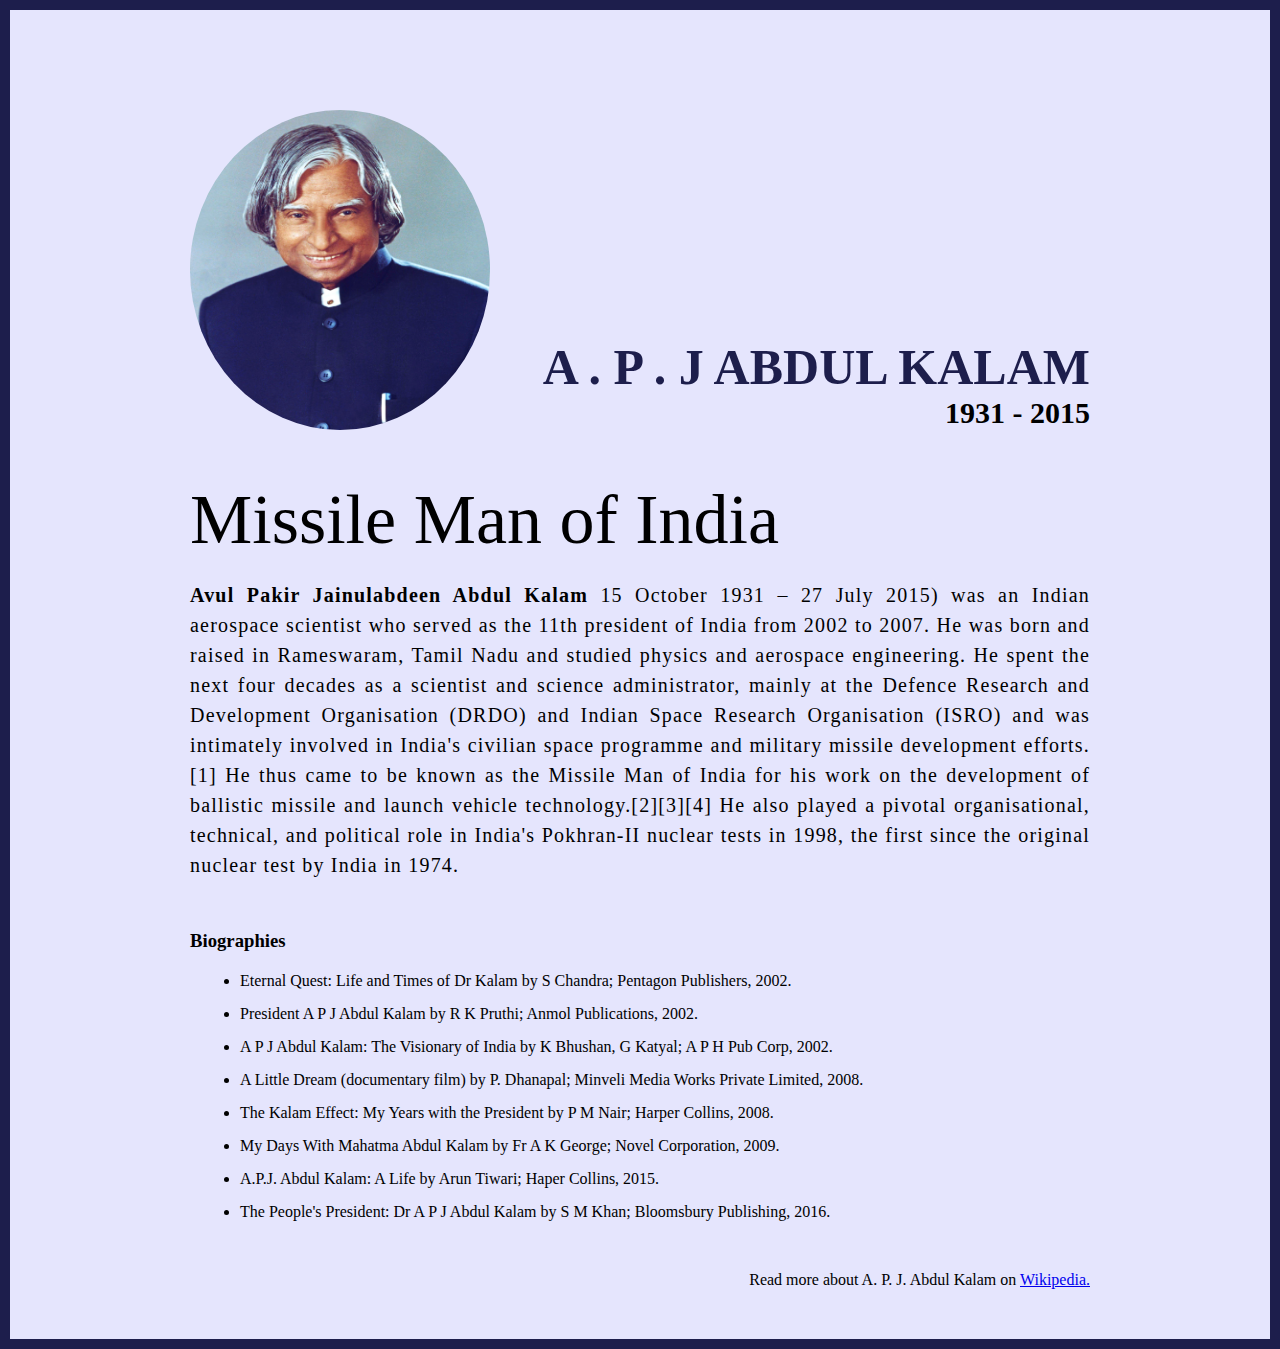
<file: Project_01/index.html>
<!DOCTYPE html>
<html lang="en">
  <head>
    <meta charset="UTF-8" />

    <meta http-equiv="X-UA-Compatible" content="IE=edge" />

    <meta name="viewport" content="width=device-width, initial-scale=1.0" />
    <title>The Tribute Website | A.P. J Abdul Kalam</title>
    <link
      rel="stylesheet"
      href="
    styles.css"
    />
  </head>

  <body>
    <div class="container">
      <div class="content">
        <section class="top_section">
          <div class="image_container">
            <img src="./images/apj.jpg" alt="tribute" />
          </div>
          <div>
            <h1>A . P . J Abdul Kalam</h1>

            <h4>1931 - 2015</h4>
          </div>
        </section>
        <section class="about_section">
          <h2>Missile Man of India</h2>
          <p>
            <b>Avul Pakir Jainulabdeen Abdul Kalam</b> 15 October 1931 – 27 July
            2015) was an Indian aerospace scientist who served as the 11th
            president of India from 2002 to 2007. He was born and raised in
            Rameswaram, Tamil Nadu and studied physics and aerospace
            engineering. He spent the next four decades as a scientist and
            science administrator, mainly at the Defence Research and
            Development Organisation (DRDO) and Indian Space Research
            Organisation (ISRO) and was intimately involved in India's civilian
            space programme and military missile development efforts.[1] He thus
            came to be known as the Missile Man of India for his work on the
            development of ballistic missile and launch vehicle
            technology.[2][3][4] He also played a pivotal organisational,
            technical, and political role in India's Pokhran-II nuclear tests in
            1998, the first since the original nuclear test by India in 1974.
          </p>
        </section>
        <section class="biography_section">
          <h3>Biographies</h3>
          <ul>
            <li>
              Eternal Quest: Life and Times of Dr Kalam by S Chandra; Pentagon
              Publishers, 2002.
            </li>
            <li>
              President A P J Abdul Kalam by R K Pruthi; Anmol Publications,
              2002.
            </li>
            <li>
              A P J Abdul Kalam: The Visionary of India by K Bhushan, G Katyal;
              A P H Pub Corp, 2002.
            </li>
            <li>
              A Little Dream (documentary film) by P. Dhanapal; Minveli Media
              Works Private Limited, 2008.
            </li>
            <li>
              The Kalam Effect: My Years with the President by P M Nair; Harper
              Collins, 2008.
            </li>
            <li>
              My Days With Mahatma Abdul Kalam by Fr A K George; Novel
              Corporation, 2009.
            </li>
            <li>
              A.P.J. Abdul Kalam: A Life by Arun Tiwari; Haper Collins, 2015.
            </li>
            <li>
              The People's President: Dr A P J Abdul Kalam by S M Khan;
              Bloomsbury Publishing, 2016.
            </li>
          </ul>
        </section>
        <footer>
          <p>
            Read more about A. P. J. Abdul Kalam on
            <a href="https://en.wikipedia.org/wiki/A._P._J._Abdul_Kalam"
              >Wikipedia.</a
            >
          </p>
        </footer>
      </div>
    </div>
  </body>
</html>
</file>
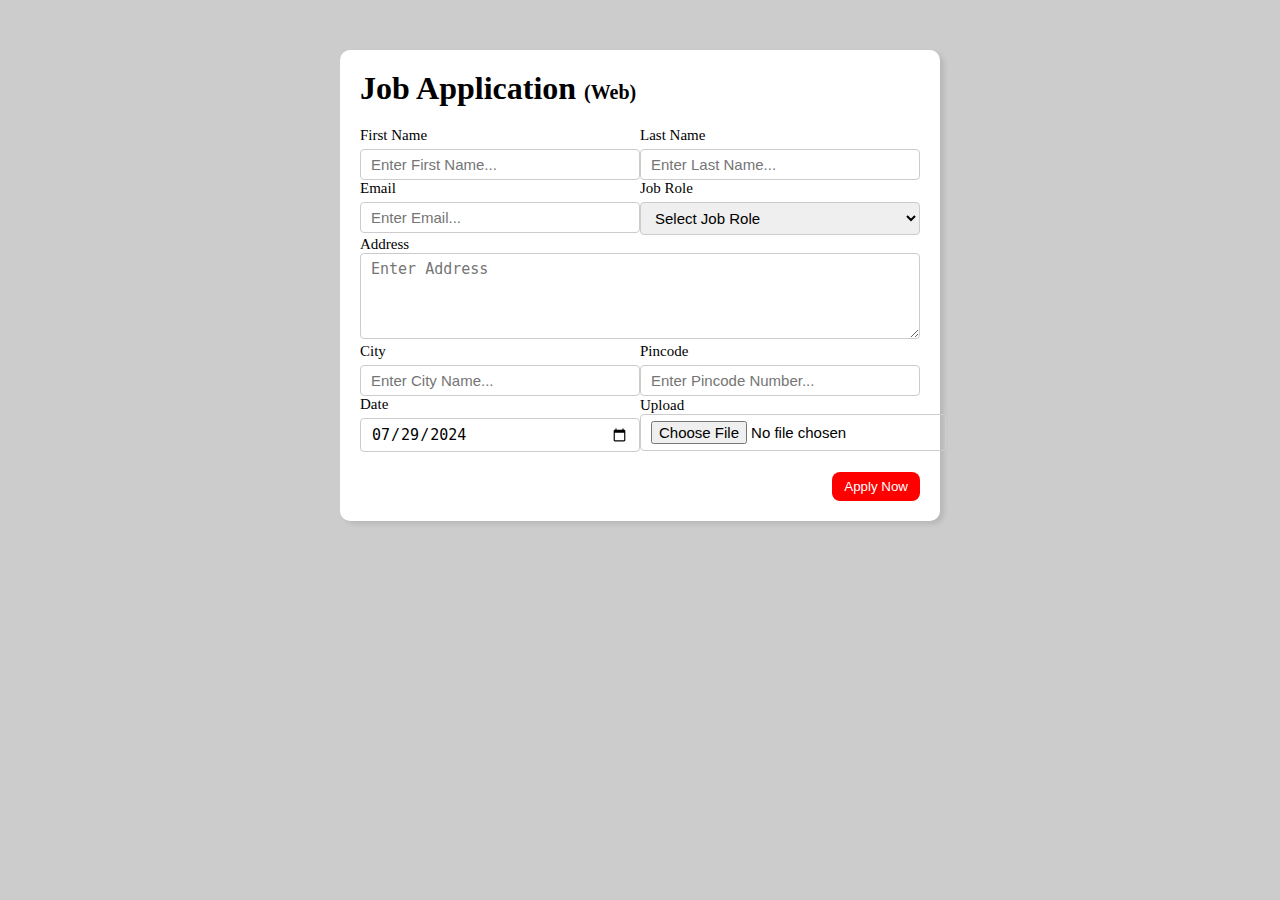
<file: Project_02/index.html>
<!DOCTYPE html>
<html lang="en">
  <head>
    <meta charset="UTF-8" />
    <meta name="viewport" content="width=device-width, initial-scale=1.0" />
    <title>Job Application Form</title>
    <link rel="stylesheet" href="styles.css" />
  </head>
  <body>
    <div class="container">
      <div class="apply_box">
        <h1>Job Application <span class="title_small">(Web)</span></h1>
        <form action="">
          <div class="form_container">
            <div class="form_control">
              <label for="first_name">First Name</label>
              <input
                id="first_name"
                name="first_name"
                placeholder="Enter First Name..."
              />
            </div>
            <div class="form_control">
              <label for="last_name">Last Name</label>
              <input
                id="last_name"
                name="last_name"
                placeholder="Enter Last Name..."
              />
            </div>
            <div class="form_control">
              <label for="email">Email</label>
              <input
                type="email"
                id="Email"
                name="Email"
                placeholder="Enter Email..."
              />
            </div>
            <div class="form_control">
              <label for="job_role">Job Role</label>
              <select id="job_role" name="job_role">
                <option value="">Select Job Role</option>
                <option value="fronted">Fronted Developer</option>
                <option value="backed">Backend Developer</option>
                <option value="full_stack">Full Stack Developer</option>
                <option value="ui_ux">UI UX Designer</option>
              </select>
            </div>
            <div class="textarea_control">
              <label for="address">Address</label>
              <textarea
                id="address"
                name="address"
                rows="4"
                cols="50"
                placeholder="Enter Address"
              ></textarea>
            </div>
            <div class="form_control">
              <label for="city">City</label>
              <input id="city" name="city" placeholder="Enter City Name..." />
            </div>
            <div class="form_control">
              <label for="pincode">Pincode</label>
              <input
                type="number"
                name="pincode"
                placeholder="Enter Pincode Number..."
              />
            </div>
            <div class="form_control">
              <label for="date">Date</label>
              <input value="2024-07-29" type="date" id="date" name="date" />
            </div>
            <div class="upload">
              <label for="upload">Upload</label>
              <input type="file" id="upload" name="upload" />
            </div>
          </div>
          <div class="button_container">
            <button type="submit">Apply Now</button>
          </div>
        </form>
      </div>
    </div>
  </body>
</html>
</file>
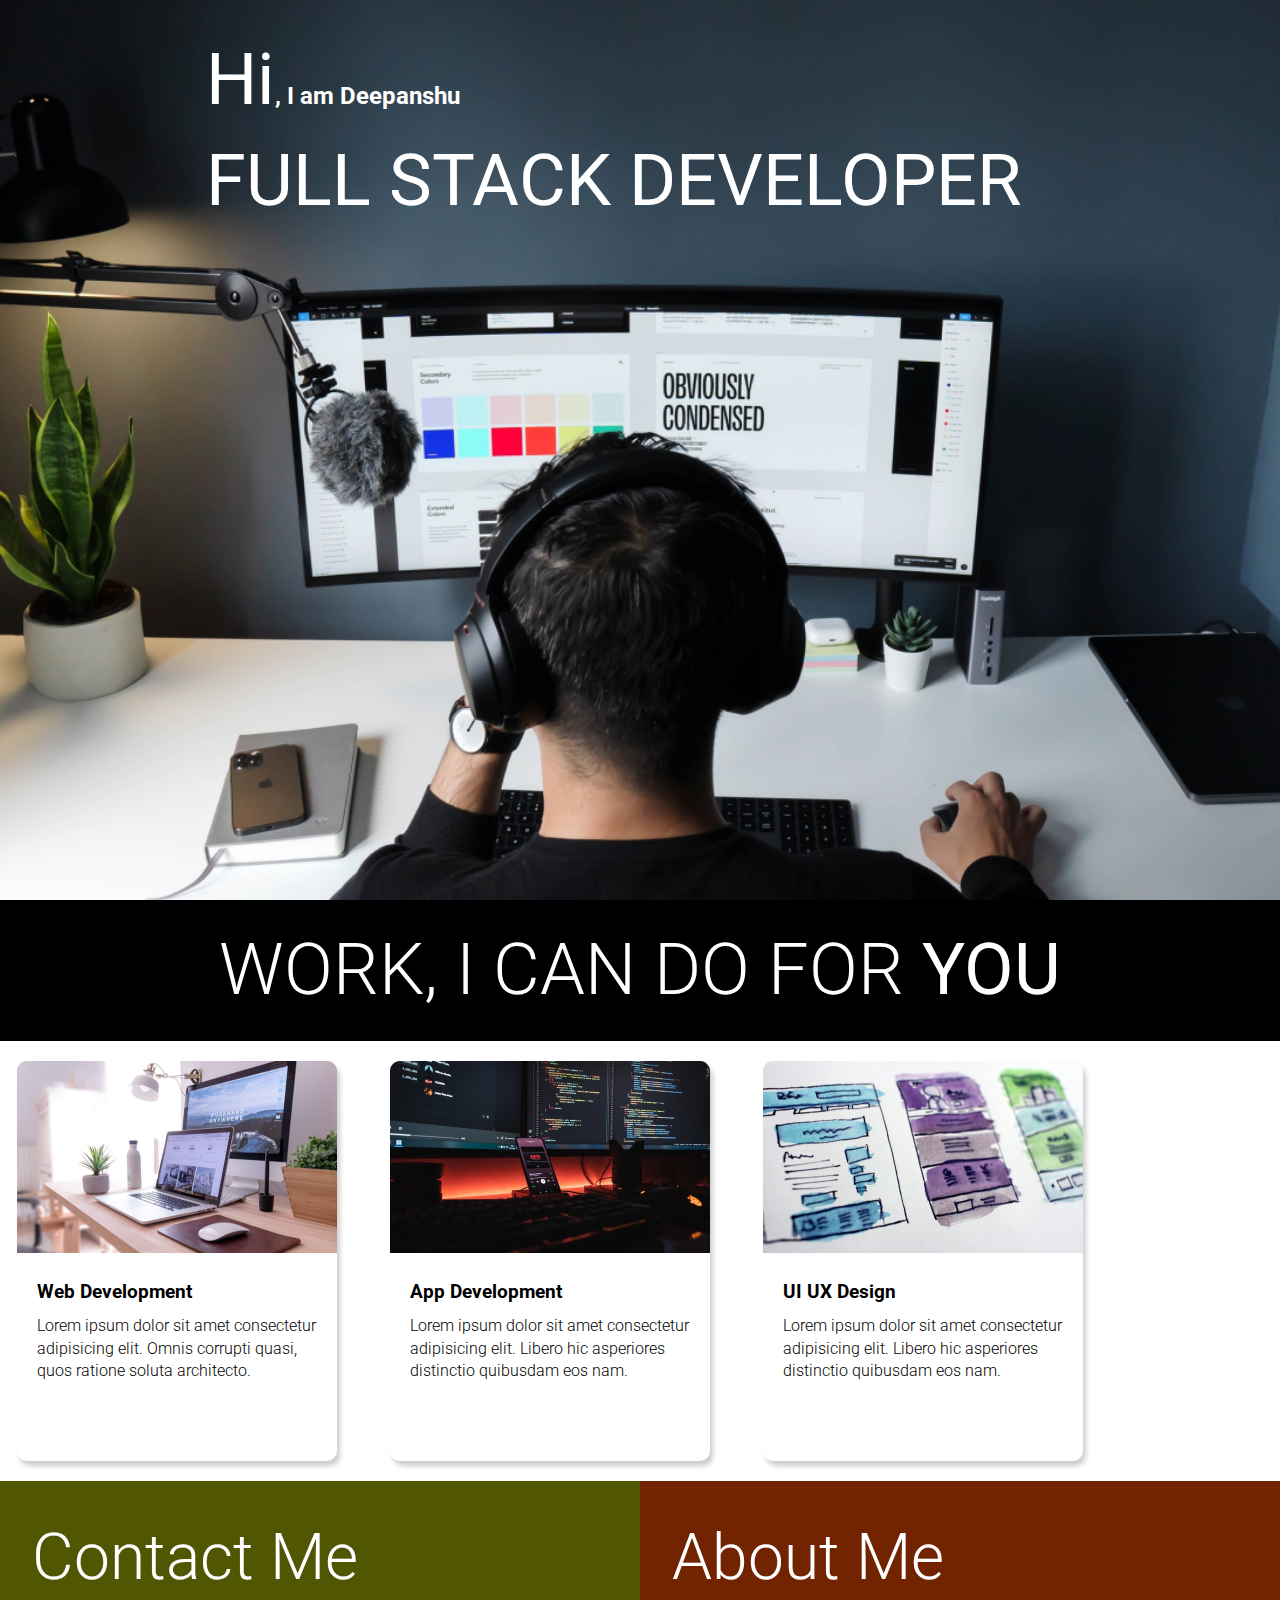
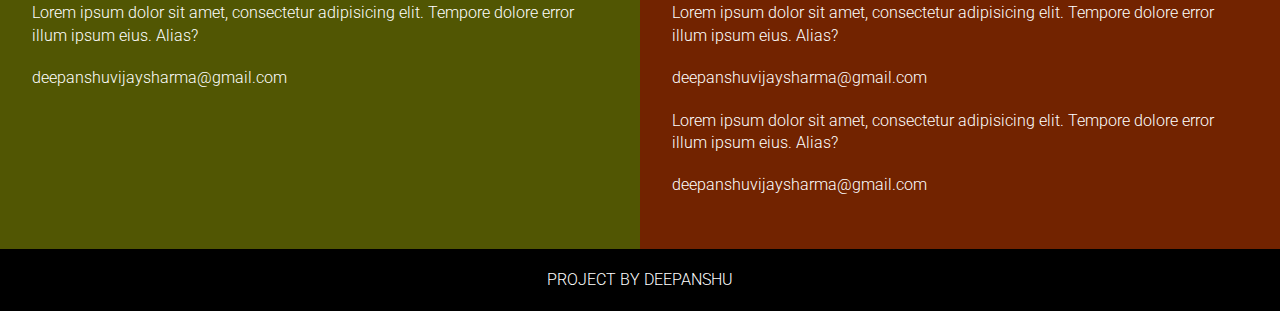
<file: Project_04/index.html>
<!DOCTYPE html>
<html lang="en">
  <head>
    <meta charset="UTF-8" />
    <meta name="viewport" content="width=device-width, initial-scale=1.0" />
    <title>Developer Landing Page</title>
    <link rel="stylesheet" href="style.css" />
  </head>
  <body>
    <section class="hero_section">
      <div class="text_container">
        <h2><span class="lg_text">Hi</span>, I am Deepanshu</h2>
        <h1><span class="lg_text">FULL STACK DEVELOPER</span></h1>
      </div>
    </section>
    <section class="black_box">
      <h2>WORK, I CAN DO FOR <span>YOU</span></h2>
    </section>
    <section class="work">
      <div class="grid_item">
        <div class="card">
          <div class="image_container">
            <img src="img/web.png" alt="web development" />
          </div>
          <div class="card_content">
            <h3>Web Development</h3>
            <p>
              Lorem ipsum dolor sit amet consectetur adipisicing elit. Omnis
              corrupti quasi, quos ratione soluta architecto.
            </p>
          </div>
        </div>
      </div>
      <div class="grid_item">
        <div class="card">
          <div class="image_container">
            <img src="img/mobile.png" alt="app development" />
          </div>
          <div class="card_content">
            <h3>App Development</h3>
            <p>
              Lorem ipsum dolor sit amet consectetur adipisicing elit. Libero
              hic asperiores distinctio quibusdam eos nam.
            </p>
          </div>
        </div>
      </div>
      <div class="grid_item">
        <div class="card">
          <div class="image_container">
            <img src="img/uiux.png" alt="ui" />
          </div>
          <div class="card_content">
            <h3>UI UX Design</h3>
            <p>
              Lorem ipsum dolor sit amet consectetur adipisicing elit. Libero
              hic asperiores distinctio quibusdam eos nam.
            </p>
          </div>
        </div>
      </div>
    </section>
    <section class="bottom_section">
      <div class="contact">
        <h2>Contact Me</h2>
        <p>
          Lorem ipsum dolor sit amet, consectetur adipisicing elit. Tempore
          dolore error illum ipsum eius. Alias?
        </p>
        <p>deepanshuvijaysharma@gmail.com</p>
      </div>
      <div class="about">
        <h2>About Me</h2>
        <p>
          Lorem ipsum dolor sit amet, consectetur adipisicing elit. Tempore
          dolore error illum ipsum eius. Alias?
        </p>
        <p>deepanshuvijaysharma@gmail.com</p>
        <p>
          Lorem ipsum dolor sit amet, consectetur adipisicing elit. Tempore
          dolore error illum ipsum eius. Alias?
        </p>
        <p>deepanshuvijaysharma@gmail.com</p>
      </div>
    </section>
    <footer>Project By Deepanshu</footer>
  </body>
</html>
</file>
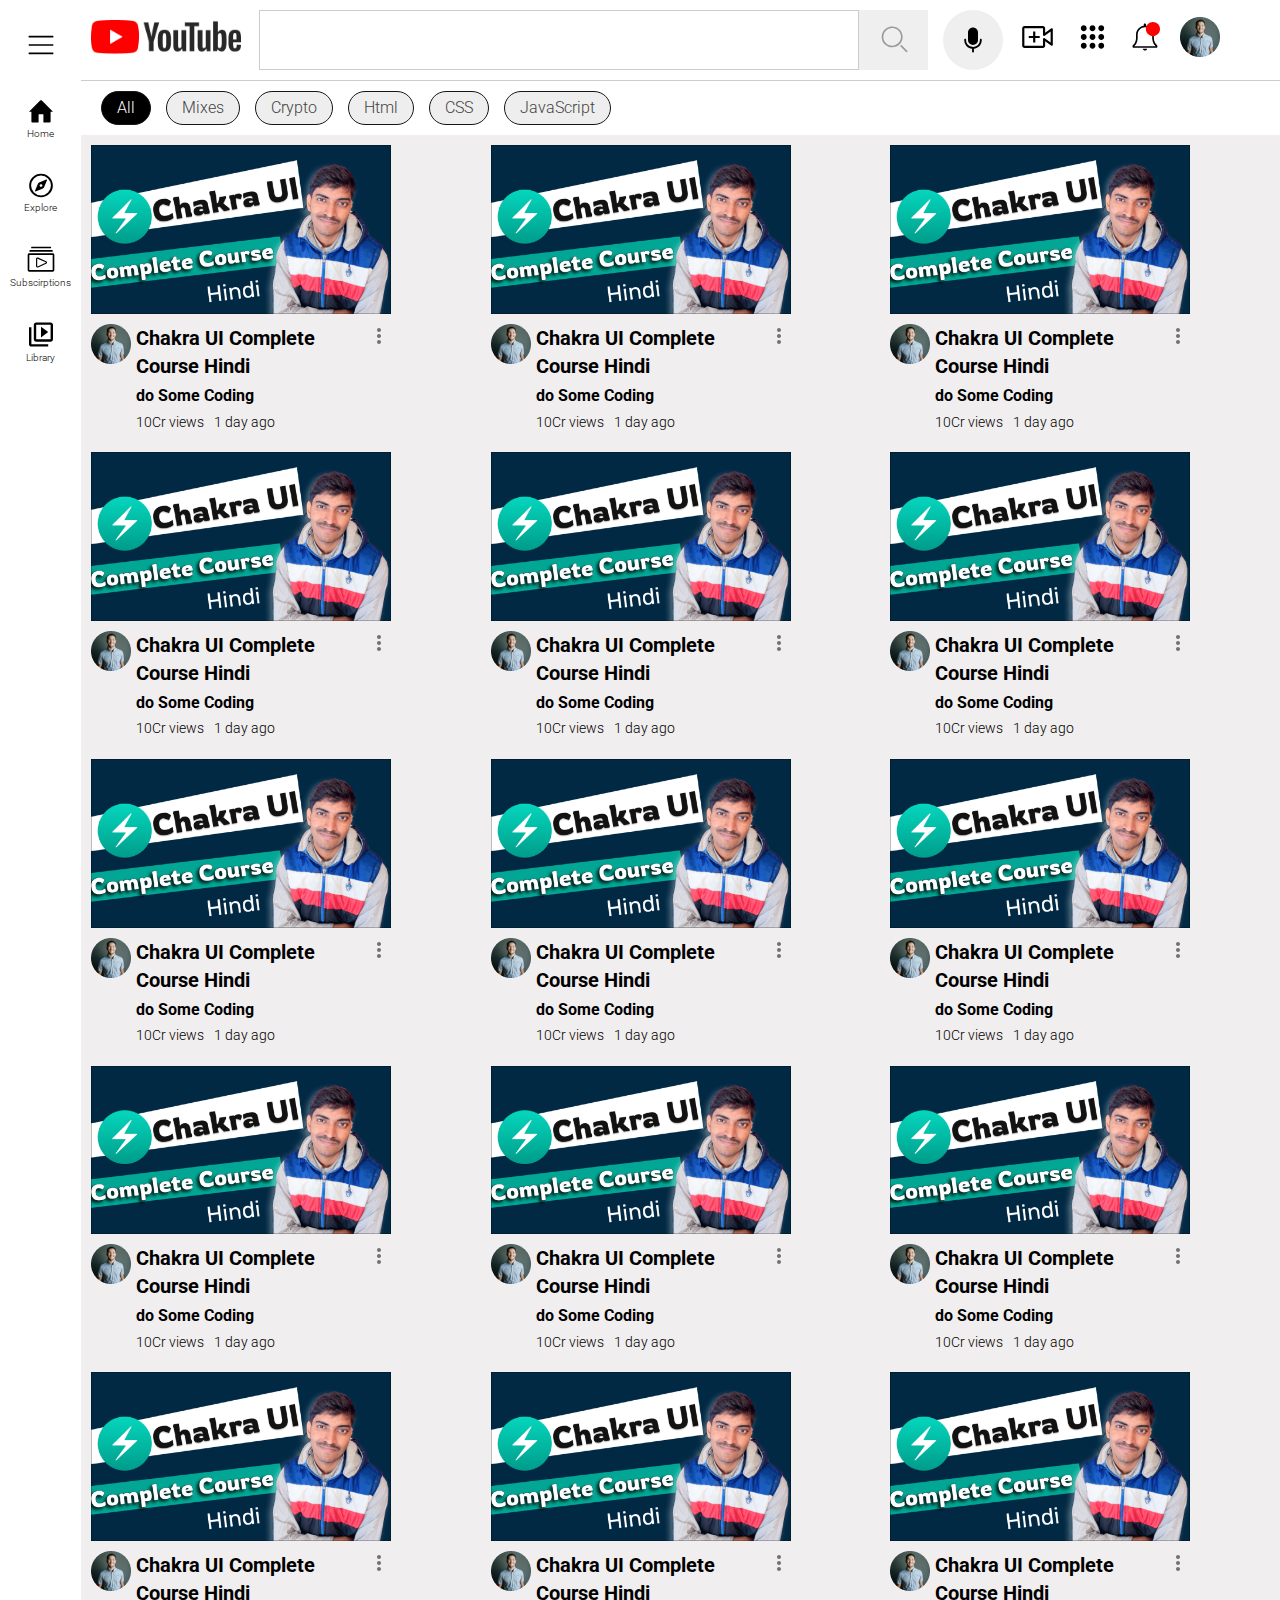
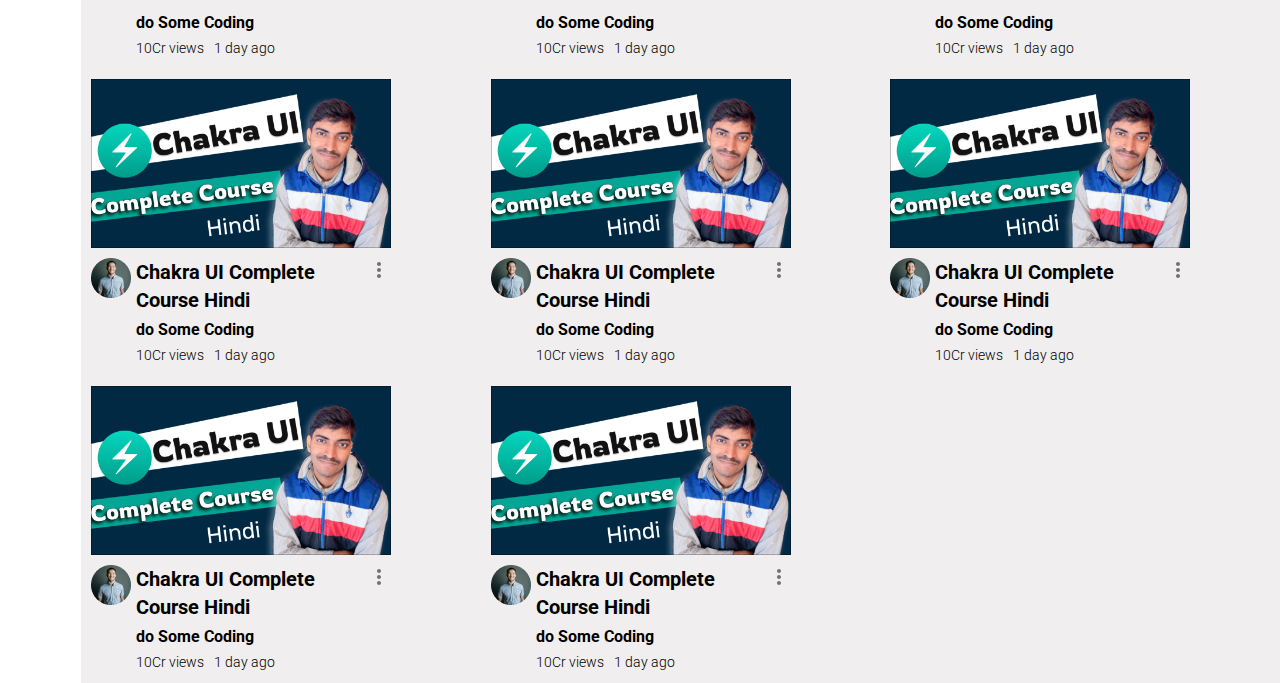
<file: Project_07/index.html>
<!DOCTYPE html>
<html lang="en">
  <head>
    <meta charset="UTF-8" />
    <meta name="viewport" content="width=device-width, initial-scale=1.0" />
    <title>Youtube Clone</title>
    <link rel="stylesheet" href="style.css" />
  </head>
  <body>
    <div class="container">
      <aside>
        <div class="bars">
          <img src="icons/bars.svg" alt="bars" />
        </div>
        <div class="side-icons">
          <i>
            <img src="icons/home.svg" alt="home" />
          </i>
          <p>Home</p>
        </div>
        <div class="side-icons">
          <i>
            <img src="icons/compass.svg" alt="explore" />
          </i>
          <p>Explore</p>
        </div>
        <div class="side-icons">
          <i>
            <img src="icons/video-gallary.svg" alt="gallary" />
          </i>
          <p>Subscirptions</p>
        </div>
        <div class="side-icons">
          <i>
            <img src="icons/video-library.svg" alt="library" />
          </i>
          <p>Library</p>
        </div>
      </aside>
      <div class="main-container">
        <header>
          <nav>
            <div class="logo">
              <img src="images/youtube-logo.png" alt="Youtube Logo" />
            </div>
            <div class="center-nav">
              <div class="search">
                <input type="text" />
                <button>
                  <img src="icons/search.svg" alt="search" />
                </button>
              </div>
              <div class="mic">
                <img src="icons/mic.svg" alt="mic" />
              </div>
            </div>
            <div class="side-nav">
              <i>
                <img src="icons/video-add.svg" alt="video add" />
              </i>
              <i>
                <img src="icons/dot-grid.svg" alt="grid" />
              </i>
              <i>
                <img src="icons/bell.svg" alt="bell" />
              </i>
              <i>
                <img src="images/avatar.png" alt="avatar" />
              </i>
            </div>
          </nav>
          <div class="tags">
            <div class="tag dark">All</div>
            <div class="tag light">Mixes</div>
            <div class="tag light">Crypto</div>
            <div class="tag light">Html</div>
            <div class="tag light">CSS</div>
            <div class="tag light">JavaScript</div>
          </div>
        </header>
        <main>
          <div class="card-container">
            <div class="card">
              <img src="images/thumbnail.png" alt="thumbnail" />
              <div class="avatar-content">
                <div class="avatar">
                  <img src="images/avatar.png" alt="avatar" />
                </div>
                <div class="content">
                  <h3>Chakra UI Complete Course Hindi</h3>
                  <p class="channel-name">do Some Coding</p>
                  <div class="content-status">
                    <p>10Cr views</p>
                    <p>1 day ago</p>
                  </div>
                </div>
                <div class="dots">
                  <img src="icons/dots.svg" alt="dots" />
                </div>
              </div>
            </div>
            <div class="card">
              <img src="images/thumbnail.png" alt="thumbnail" />
              <div class="avatar-content">
                <div class="avatar">
                  <img src="images/avatar.png" alt="avatar" />
                </div>
                <div class="content">
                  <h3>Chakra UI Complete Course Hindi</h3>
                  <p class="channel-name">do Some Coding</p>
                  <div class="content-status">
                    <p>10Cr views</p>
                    <p>1 day ago</p>
                  </div>
                </div>
                <div class="dots">
                  <img src="icons/dots.svg" alt="dots" />
                </div>
              </div>
            </div>
            <div class="card">
              <img src="images/thumbnail.png" alt="thumbnail" />
              <div class="avatar-content">
                <div class="avatar">
                  <img src="images/avatar.png" alt="avatar" />
                </div>
                <div class="content">
                  <h3>Chakra UI Complete Course Hindi</h3>
                  <p class="channel-name">do Some Coding</p>
                  <div class="content-status">
                    <p>10Cr views</p>
                    <p>1 day ago</p>
                  </div>
                </div>
                <div class="dots">
                  <img src="icons/dots.svg" alt="dots" />
                </div>
              </div>
            </div>
            <div class="card">
              <img src="images/thumbnail.png" alt="thumbnail" />
              <div class="avatar-content">
                <div class="avatar">
                  <img src="images/avatar.png" alt="avatar" />
                </div>
                <div class="content">
                  <h3>Chakra UI Complete Course Hindi</h3>
                  <p class="channel-name">do Some Coding</p>
                  <div class="content-status">
                    <p>10Cr views</p>
                    <p>1 day ago</p>
                  </div>
                </div>
                <div class="dots">
                  <img src="icons/dots.svg" alt="dots" />
                </div>
              </div>
            </div>
            <div class="card">
              <img src="images/thumbnail.png" alt="thumbnail" />
              <div class="avatar-content">
                <div class="avatar">
                  <img src="images/avatar.png" alt="avatar" />
                </div>
                <div class="content">
                  <h3>Chakra UI Complete Course Hindi</h3>
                  <p class="channel-name">do Some Coding</p>
                  <div class="content-status">
                    <p>10Cr views</p>
                    <p>1 day ago</p>
                  </div>
                </div>
                <div class="dots">
                  <img src="icons/dots.svg" alt="dots" />
                </div>
              </div>
            </div>
            <div class="card">
              <img src="images/thumbnail.png" alt="thumbnail" />
              <div class="avatar-content">
                <div class="avatar">
                  <img src="images/avatar.png" alt="avatar" />
                </div>
                <div class="content">
                  <h3>Chakra UI Complete Course Hindi</h3>
                  <p class="channel-name">do Some Coding</p>
                  <div class="content-status">
                    <p>10Cr views</p>
                    <p>1 day ago</p>
                  </div>
                </div>
                <div class="dots">
                  <img src="icons/dots.svg" alt="dots" />
                </div>
              </div>
            </div>
            <div class="card">
              <img src="images/thumbnail.png" alt="thumbnail" />
              <div class="avatar-content">
                <div class="avatar">
                  <img src="images/avatar.png" alt="avatar" />
                </div>
                <div class="content">
                  <h3>Chakra UI Complete Course Hindi</h3>
                  <p class="channel-name">do Some Coding</p>
                  <div class="content-status">
                    <p>10Cr views</p>
                    <p>1 day ago</p>
                  </div>
                </div>
                <div class="dots">
                  <img src="icons/dots.svg" alt="dots" />
                </div>
              </div>
            </div>
            <div class="card">
              <img src="images/thumbnail.png" alt="thumbnail" />
              <div class="avatar-content">
                <div class="avatar">
                  <img src="images/avatar.png" alt="avatar" />
                </div>
                <div class="content">
                  <h3>Chakra UI Complete Course Hindi</h3>
                  <p class="channel-name">do Some Coding</p>
                  <div class="content-status">
                    <p>10Cr views</p>
                    <p>1 day ago</p>
                  </div>
                </div>
                <div class="dots">
                  <img src="icons/dots.svg" alt="dots" />
                </div>
              </div>
            </div>
            <div class="card">
              <img src="images/thumbnail.png" alt="thumbnail" />
              <div class="avatar-content">
                <div class="avatar">
                  <img src="images/avatar.png" alt="avatar" />
                </div>
                <div class="content">
                  <h3>Chakra UI Complete Course Hindi</h3>
                  <p class="channel-name">do Some Coding</p>
                  <div class="content-status">
                    <p>10Cr views</p>
                    <p>1 day ago</p>
                  </div>
                </div>
                <div class="dots">
                  <img src="icons/dots.svg" alt="dots" />
                </div>
              </div>
            </div>
            <div class="card">
              <img src="images/thumbnail.png" alt="thumbnail" />
              <div class="avatar-content">
                <div class="avatar">
                  <img src="images/avatar.png" alt="avatar" />
                </div>
                <div class="content">
                  <h3>Chakra UI Complete Course Hindi</h3>
                  <p class="channel-name">do Some Coding</p>
                  <div class="content-status">
                    <p>10Cr views</p>
                    <p>1 day ago</p>
                  </div>
                </div>
                <div class="dots">
                  <img src="icons/dots.svg" alt="dots" />
                </div>
              </div>
            </div>
            <div class="card">
              <img src="images/thumbnail.png" alt="thumbnail" />
              <div class="avatar-content">
                <div class="avatar">
                  <img src="images/avatar.png" alt="avatar" />
                </div>
                <div class="content">
                  <h3>Chakra UI Complete Course Hindi</h3>
                  <p class="channel-name">do Some Coding</p>
                  <div class="content-status">
                    <p>10Cr views</p>
                    <p>1 day ago</p>
                  </div>
                </div>
                <div class="dots">
                  <img src="icons/dots.svg" alt="dots" />
                </div>
              </div>
            </div>
            <div class="card">
              <img src="images/thumbnail.png" alt="thumbnail" />
              <div class="avatar-content">
                <div class="avatar">
                  <img src="images/avatar.png" alt="avatar" />
                </div>
                <div class="content">
                  <h3>Chakra UI Complete Course Hindi</h3>
                  <p class="channel-name">do Some Coding</p>
                  <div class="content-status">
                    <p>10Cr views</p>
                    <p>1 day ago</p>
                  </div>
                </div>
                <div class="dots">
                  <img src="icons/dots.svg" alt="dots" />
                </div>
              </div>
            </div>
            <div class="card">
              <img src="images/thumbnail.png" alt="thumbnail" />
              <div class="avatar-content">
                <div class="avatar">
                  <img src="images/avatar.png" alt="avatar" />
                </div>
                <div class="content">
                  <h3>Chakra UI Complete Course Hindi</h3>
                  <p class="channel-name">do Some Coding</p>
                  <div class="content-status">
                    <p>10Cr views</p>
                    <p>1 day ago</p>
                  </div>
                </div>
                <div class="dots">
                  <img src="icons/dots.svg" alt="dots" />
                </div>
              </div>
            </div>
            <div class="card">
              <img src="images/thumbnail.png" alt="thumbnail" />
              <div class="avatar-content">
                <div class="avatar">
                  <img src="images/avatar.png" alt="avatar" />
                </div>
                <div class="content">
                  <h3>Chakra UI Complete Course Hindi</h3>
                  <p class="channel-name">do Some Coding</p>
                  <div class="content-status">
                    <p>10Cr views</p>
                    <p>1 day ago</p>
                  </div>
                </div>
                <div class="dots">
                  <img src="icons/dots.svg" alt="dots" />
                </div>
              </div>
            </div>
            <div class="card">
              <img src="images/thumbnail.png" alt="thumbnail" />
              <div class="avatar-content">
                <div class="avatar">
                  <img src="images/avatar.png" alt="avatar" />
                </div>
                <div class="content">
                  <h3>Chakra UI Complete Course Hindi</h3>
                  <p class="channel-name">do Some Coding</p>
                  <div class="content-status">
                    <p>10Cr views</p>
                    <p>1 day ago</p>
                  </div>
                </div>
                <div class="dots">
                  <img src="icons/dots.svg" alt="dots" />
                </div>
              </div>
            </div>
            <div class="card">
              <img src="images/thumbnail.png" alt="thumbnail" />
              <div class="avatar-content">
                <div class="avatar">
                  <img src="images/avatar.png" alt="avatar" />
                </div>
                <div class="content">
                  <h3>Chakra UI Complete Course Hindi</h3>
                  <p class="channel-name">do Some Coding</p>
                  <div class="content-status">
                    <p>10Cr views</p>
                    <p>1 day ago</p>
                  </div>
                </div>
                <div class="dots">
                  <img src="icons/dots.svg" alt="dots" />
                </div>
              </div>
            </div>
            <div class="card">
              <img src="images/thumbnail.png" alt="thumbnail" />
              <div class="avatar-content">
                <div class="avatar">
                  <img src="images/avatar.png" alt="avatar" />
                </div>
                <div class="content">
                  <h3>Chakra UI Complete Course Hindi</h3>
                  <p class="channel-name">do Some Coding</p>
                  <div class="content-status">
                    <p>10Cr views</p>
                    <p>1 day ago</p>
                  </div>
                </div>
                <div class="dots">
                  <img src="icons/dots.svg" alt="dots" />
                </div>
              </div>
            </div>
            <div class="card">
              <img src="images/thumbnail.png" alt="thumbnail" />
              <div class="avatar-content">
                <div class="avatar">
                  <img src="images/avatar.png" alt="avatar" />
                </div>
                <div class="content">
                  <h3>Chakra UI Complete Course Hindi</h3>
                  <p class="channel-name">do Some Coding</p>
                  <div class="content-status">
                    <p>10Cr views</p>
                    <p>1 day ago</p>
                  </div>
                </div>
                <div class="dots">
                  <img src="icons/dots.svg" alt="dots" />
                </div>
              </div>
            </div>
            <div class="card">
              <img src="images/thumbnail.png" alt="thumbnail" />
              <div class="avatar-content">
                <div class="avatar">
                  <img src="images/avatar.png" alt="avatar" />
                </div>
                <div class="content">
                  <h3>Chakra UI Complete Course Hindi</h3>
                  <p class="channel-name">do Some Coding</p>
                  <div class="content-status">
                    <p>10Cr views</p>
                    <p>1 day ago</p>
                  </div>
                </div>
                <div class="dots">
                  <img src="icons/dots.svg" alt="dots" />
                </div>
              </div>
            </div>
            <div class="card">
              <img src="images/thumbnail.png" alt="thumbnail" />
              <div class="avatar-content">
                <div class="avatar">
                  <img src="images/avatar.png" alt="avatar" />
                </div>
                <div class="content">
                  <h3>Chakra UI Complete Course Hindi</h3>
                  <p class="channel-name">do Some Coding</p>
                  <div class="content-status">
                    <p>10Cr views</p>
                    <p>1 day ago</p>
                  </div>
                </div>
                <div class="dots">
                  <img src="icons/dots.svg" alt="dots" />
                </div>
              </div>
            </div>
          </div>
        </main>
      </div>
    </div>
  </body>
</html>
</file>
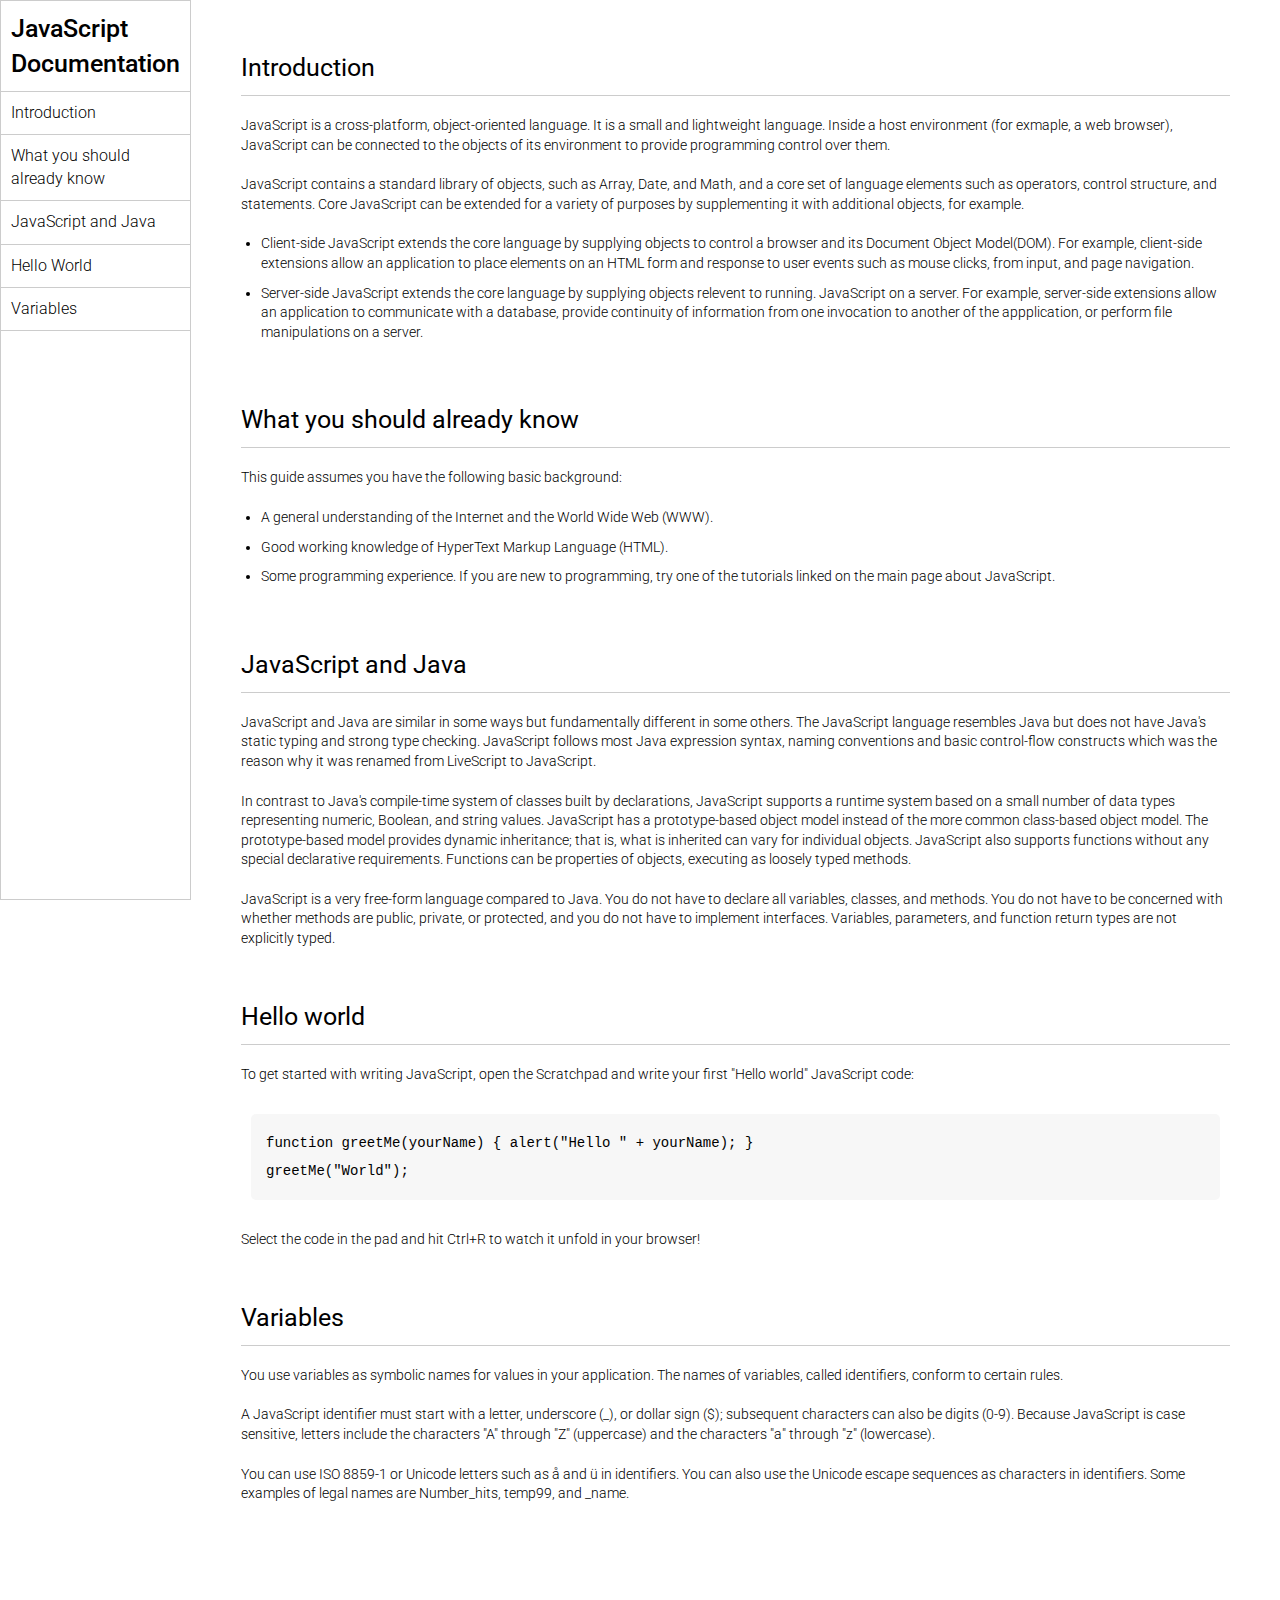
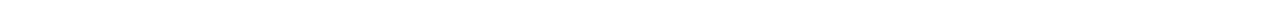
<file: Project_08/index.html>
<!DOCTYPE html>
<html lang="en">
  <head>
    <meta charset="UTF-8" />
    <meta name="viewport" content="width=device-width, initial-scale=1.0" />
    <title>Documentation Website</title>
    <link rel="stylesheet" href="style.css" />
  </head>
  <body>
    <header>
      <nav>
        <h1>JavaScript Documentation</h1>
        <ul>
          <a href="#Introduction">
            <li>Introduction</li>
          </a>
          <a href="#What_you_should_already_know">
            <li>What you should already know</li>
          </a>
          <a href="#JavaScript_and_Java">
            <li>JavaScript and Java</li>
          </a>
          <a href="#Hello_world">
            <li>Hello World</li>
          </a>
          <a href="#Variables">
            <li>Variables</li>
          </a>
        </ul>
      </nav>
    </header>
    <main>
      <section id="#Introduction">
        <h2>Introduction</h2>
        <article>
          <p>
            JavaScript is a cross-platform, object-oriented language. It is a
            small and lightweight language. Inside a host environment (for
            exmaple, a web browser), JavaScript can be connected to the objects
            of its environment to provide programming control over them.
          </p>
          <p>
            JavaScript contains a standard library of objects, such as Array,
            Date, and Math, and a core set of language elements such as
            operators, control structure, and statements. Core JavaScript can be
            extended for a variety of purposes by supplementing it with
            additional objects, for example.
          </p>
          <ul>
            <li>
              Client-side JavaScript extends the core language by supplying
              objects to control a browser and its Document Object Model(DOM).
              For example, client-side extensions allow an application to place
              elements on an HTML form and response to user events such as mouse
              clicks, from input, and page navigation.
            </li>
            <li>
              Server-side JavaScript extends the core language by supplying
              objects relevent to running. JavaScript on a server. For example,
              server-side extensions allow an application to communicate with a
              database, provide continuity of information from one invocation to
              another of the appplication, or perform file manipulations on a
              server.
            </li>
          </ul>
        </article>
      </section>
      <section id="What_you_should_already_know">
        <h2>What you should already know</h2>
        <article>
          <p>This guide assumes you have the following basic background:</p>

          <ul>
            <li>
              A general understanding of the Internet and the World Wide Web
              (WWW).
            </li>
            <li>Good working knowledge of HyperText Markup Language (HTML).</li>
            <li>
              Some programming experience. If you are new to programming, try
              one of the tutorials linked on the main page about JavaScript.
            </li>
          </ul>
        </article>
      </section>
      <section id="JavaScript_and_Java">
        <h2>JavaScript and Java</h2>
        <article>
          <p>
            JavaScript and Java are similar in some ways but fundamentally
            different in some others. The JavaScript language resembles Java but
            does not have Java's static typing and strong type checking.
            JavaScript follows most Java expression syntax, naming conventions
            and basic control-flow constructs which was the reason why it was
            renamed from LiveScript to JavaScript.
          </p>

          <p>
            In contrast to Java's compile-time system of classes built by
            declarations, JavaScript supports a runtime system based on a small
            number of data types representing numeric, Boolean, and string
            values. JavaScript has a prototype-based object model instead of the
            more common class-based object model. The prototype-based model
            provides dynamic inheritance; that is, what is inherited can vary
            for individual objects. JavaScript also supports functions without
            any special declarative requirements. Functions can be properties of
            objects, executing as loosely typed methods.
          </p>
          <p>
            JavaScript is a very free-form language compared to Java. You do not
            have to declare all variables, classes, and methods. You do not have
            to be concerned with whether methods are public, private, or
            protected, and you do not have to implement interfaces. Variables,
            parameters, and function return types are not explicitly typed.
          </p>
        </article>
      </section>
      <section id="Hello_world">
        <h2>Hello world</h2>
        <article>
          To get started with writing JavaScript, open the Scratchpad and write
          your first "Hello world" JavaScript code:
          <code
            >function greetMe(yourName) { alert("Hello " + yourName); }
            greetMe("World");
          </code>

          Select the code in the pad and hit Ctrl+R to watch it unfold in your
          browser!
        </article>
      </section>
      <section id="Variables">
        <h2>Variables</h2>
        <article>
          <p>
            You use variables as symbolic names for values in your application.
            The names of variables, called identifiers, conform to certain
            rules.
          </p>
          <p>
            A JavaScript identifier must start with a letter, underscore (_), or
            dollar sign ($); subsequent characters can also be digits (0-9).
            Because JavaScript is case sensitive, letters include the characters
            "A" through "Z" (uppercase) and the characters "a" through "z"
            (lowercase).
          </p>
          <p>
            You can use ISO 8859-1 or Unicode letters such as å and ü in
            identifiers. You can also use the Unicode escape sequences as
            characters in identifiers. Some examples of legal names are
            Number_hits, temp99, and _name.
          </p>
        </article>
      </section>
    </main>
  </body>
</html>
</file>
<file: Project_01/styles.css>
* {
    margin: 0;
    padding: 0;
    box-sizing: border-box;
  }
  
  .container {
    background-color: #e5e5fd;
    min-height: 100vh;
    border: 10px solid #1d1e4c;
  }
  
  .content {
    max-width: 900px;
    margin: 0 auto;
  }
  .top_section {
    margin-top: 100px;
    display: flex;
    justify-content: space-between;
    align-items: flex-end;
  }
  .top_section h1 {
    font-size: 50px;
    font-weight: bold;
    color: #1d1e4c;
    text-transform: uppercase;
  }
  .top_section h4 {
    font-size: 30px;
    text-align: end;
  }
  
  .image_container {
    border-radius: 50%;
    overflow: hidden;
  }
  
  .image_container,
  img {
    width: 300px;
    height: 320px;
  }
  .about_section {
    margin-top: 50px;
  }
  .about_section h2 {
    font-size: 70px;
    font-weight: 400;
    margin-bottom: 20px;
  }
  .about_section p {
    font-size: 20px;
    line-height: 30px;
    letter-spacing: 1.2px;
    text-align: justify;
  }
  .biography_section {
    margin: 50px 0;
  }
  .biography_section h3 {
    margin-bottom: 20px;
  }
  .biography_section ul {
    margin-left: 50px;
  }
  .biography_section li {
    margin-bottom: 15px;
  }
  
  footer {
    margin: 50px 0;
  }
  footer p {
    text-align: end;
  }
</file>
<file: Project_02/styles.css>
* {
  margin: 0;
  padding: 0;
  box-sizing: border-box;
}
body {
  background-color: #ccc;
}
.container {
  max-width: 900px;
  margin: 0 auto;
}

.apply_box {
  max-width: 600px;
  padding: 20px;
  background-color: white;
  margin: 0 auto;
  margin-top: 50px;
  box-shadow: 4px 3px 5px rgba(1, 2, 3, 0.1);
  border-radius: 10px;
}

.title_small {
  font-size: 20px;
}
.form_container {
  margin-top: 20px;
  display: grid;
  grid-template-columns: repeat(auto-fit, minmax(200px, 1fr));
  grid: 20px;
}
.form_control {
  display: flex;
  flex-direction: column;
}
label {
  font-size: 15px;
  margin-bottom: 5px;
}
input,
select,
textarea {
  padding: 6px 10px;
  border: 1px solid #ccc;
  border-radius: 4px;
  font-size: 15px;
}

input:focus {
  outline-color: red;
}
.button_container {
  display: flex;
  justify-content: flex-end;
  margin-top: 20px;
}

button {
  background-color: red;
  border: transparent solid 2px;
  padding: 5px 10px;
  color: white;
  border-radius: 8px;
  transition: 0.3s ease-in;
}
button:hover {
  background-color: grey;
  border: 2px solid red;
  color: black;
  transition: 0.3s ease-out;
  cursor: pointer;
}
.textarea_control {
  grid-column: 1 / span 2;
}
.textarea_control textarea {
  width: 100%;
}

@media (max-width: 460px) {
  .textarea_control {
    grid-column: 1 / span 1;
  }
}
</file>
<file: Project_04/style.css>
@import url("https://fonts.googleapis.com/css2?family=Montserrat:ital,wght@0,100..900;1,100..900&family=Roboto:ital,wght@0,100;0,300;0,400;0,500;0,700;0,900;1,100;1,300;1,400;1,500;1,700;1,900&display=swap");
* {
  margin: 0;
  padding: 0;
  box-sizing: border-box;
}
html,
body {
  line-height: 1.4;
  font-weight: 300;
  font-family: "Roboto", sans-serif;
}
.hero_section {
  background-image: url(img/developer.png);
  min-height: 100vh;
  background-position: center;
  background-size: cover;
  background-repeat: no-repeat;
}
.text_container {
  color: white;
  max-width: 900px;
  margin: 0 auto;
  padding-top: 30px;
  padding-left: 16px;
}
.lg_text {
  font-size: 72px;
  font-weight: 400;
}
.black_box {
  background-color: #000;
  padding: 20px;
}
.black_box h2 {
  font-weight: 300;
  font-size: 72px;
  color: white;
  text-align: center;
}
.black_box h2 span {
  font-weight: 400;
  font-weight: 96px;
}
.work {
  display: grid;
  gap: 20px;
  grid-template-columns: repeat(auto-fit, minmax(320px, 1fr));
  margin: 20px 0;
  max-width: 1100px;
  margin: 50px autox;
}
.grid_item {
  display: flex;
  justify-content: center;
  align-items: center;
}
.card {
  width: 320px;
  height: 400px;
  border-radius: 10px;
  box-shadow: 3px 5px 5px rgba(1, 1, 1, 0.2);
  transition: 0.2s ease-in-out;
}
.card:hover {
  transform: scale(1.04);
  box-shadow: 3px 5px 5px rgba(1, 1, 1, 0.3);
  transition: 0.2s ease-in-out;
}
.card_content {
  padding: 20px;
}
.card_content h3 {
  margin-bottom: 10px;
}
.bottom_section {
  display: flex;
}
.contact {
  background-color: #515603;
}
.about {
  background-color: #722300;
}
.contact,
.about {
  min-height: 300px;
  padding: 32px;
  color: white;
}

.about p,
.contact p {
  margin-bottom: 20px;
}
.about h2,
.contact h2 {
  font-size: 64px;
  font-weight: 300;
}
footer {
  text-align: center;
  text-transform: uppercase;
  background-color: black;
  color: white;
  padding: 20px;
}
@media (max-width: 786px) {
  .hero_section {
    min-height: 50vh;
  }
  .text_container {
    padding: 10px 0;
    text-align: center;
  }
  .lg_text {
    font-size: 32px;
  }
  .black_box h2 {
    font-size: 24px;
  }
  .black_box h2 {
    font-weight: 40;
    font-size: 32px;
  }
  .bottom_section {
    flex-direction: column;
  }
  h1 {
    font-size: 32px;
  }
  .about h2,
  .contact h2 {
    font-size: 32px;
  }
}
</file>
<file: Project_07/style.css>
@import url("https://fonts.googleapis.com/css2?family=Montserrat:ital,wght@0,100..900;1,100..900&family=Roboto:ital,wght@0,100;0,300;0,400;0,500;0,700;0,900;1,100;1,300;1,400;1,500;1,700;1,900&display=swap");
* {
  margin: 0;
  padding: 0;
  box-sizing: border-box;
}
html,
body {
  font-family: "Roboto", sans-serif;
  font-weight: 300;
  line-height: 1.4;
  scroll-behavior: smooth;
}

nav {
  display: flex;
  justify-content: space-between;
  align-items: center;
  padding: 10px;
}
.logo img {
  width: 150px;
  height: auto;
}
.center-nav {
  display: flex;
}
.search {
  display: flex;
}
.search input {
  min-width: 600px;
  padding: 10px 20px;
  border: 0.5px solid #ccc;
}
.search button {
  border: none;
  padding: 10px 20px;
}
.mic {
  padding: 15px;
  border-radius: 50%;
  background: rgb(240, 239, 239);
  display: grid;
  place-items: center;
  margin-left: 15px;
}
.mic img {
  width: 30px;
}
.side-nav {
  display: flex;
  align-items: center;
  justify-content: center;
  gap: 20px;
  margin-right: 50px;
}

.tags {
  display: flex;
  padding: 10px 20px;
  gap: 15px;
  border-top: 1px solid #ccc;
}
.tag {
  padding: 5px 15px;
  border-radius: 20px;
  border: 1px solid rgb(22, 22, 22);
}
.dark {
  background: #000;
  color: white;
}
.light {
  background: rgb(238, 238, 238);
  color: rgb(67, 67, 67);
}

.container {
  display: flex;
}
aside {
  padding: 10px;
  display: flex;
  flex-direction: column;
  align-items: center;
  gap: 30px;
}
.side-icons {
  display: flex;
  flex-direction: column;
  align-items: center;
  justify-content: center;
}
.side-icons img {
  width: 30px;
}
.side-icons p {
  font-size: 10px;
  margin-top: -5px;
}
.bars {
  margin-top: 20px;
}
.main-container {
  width: 100%;
}
main {
  min-height: 100vh;
  background: rgb(240, 238, 238);
}
.card-container {
  display: grid;
  grid-template-columns: repeat(auto-fit, minmax(320px, 1fr));
}
.card {
  padding: 10px;
  max-width: 320px;
  display: flex;
  flex-direction: column;
}
.avatar-content {
  padding-top: 10px;
  display: flex;
  gap: 5px;
}
.card h3 {
  font-size: 20px;
}
.content {
  display: flex;
  flex-direction: column;
  gap: 5px;
}
.channel-name {
  font-size: 16px;
  font-weight: bold;
}
.content-status {
  display: flex;
  font-size: 14px;
  gap: 10px;
}
</file>
<file: Project_08/style.css>
@import url("https://fonts.googleapis.com/css2?family=Montserrat:ital,wght@0,100..900;1,100..900&family=Roboto:ital,wght@0,100;0,300;0,400;0,500;0,700;0,900;1,100;1,300;1,400;1,500;1,700;1,900&display=swap");

* {
  margin: 0;
  padding: 0;
  box-sizing: border-box;
}
html,
body {
  font-family: "Roboto", sans-serif;
  font-weight: 300;
  line-height: 1.4;
  scroll-behavior: smooth;
}
a {
  text-decoration: none;
}

body {
  display: flex;
}
header {
  border: 1px solid #ccc;
  height: 100vh;
}
nav h1 {
  font-size: 25px;
  font-weight: 500;
  padding: 10px;
  border-bottom: 1px solid #ccc;
}

nav ul {
  list-style: none;
}
nav ul li {
  border-bottom: 1px solid #ccc;
  padding: 10px;
  color: black;
}

nav ul li:hover {
  background-color: #ccc;
  transition: 0.3s ease-in-out;
}

/* main-section */
main {
  padding: 50px;
  max-width: 1200px;
}
section {
  margin-bottom: 50px;
}

section article {
  font-size: 14px;
  display: flex;
  flex-direction: column;
  gap: 20px;
}
section h2 {
  padding-bottom: 10px;
  font-size: 25px;
  font-weight: 400;
  border-bottom: 1px solid #ccc;
  margin-bottom: 20px;
}
section article ul {
  margin-left: 20px;
}
section article ul li {
  margin-bottom: 10px;
}
code {
  white-space: pre-line;
  line-height: 2;
  background: #f7f7f7;
  padding: 15px;
  margin: 10px;
  border-radius: 5px;
}

@media (max-width: 480px) {
  body {
    flex-direction: column;
  }
  header {
    height: 200px;
    overflow: hidden;
    overflow-y: scroll;
  }
}
</file>
